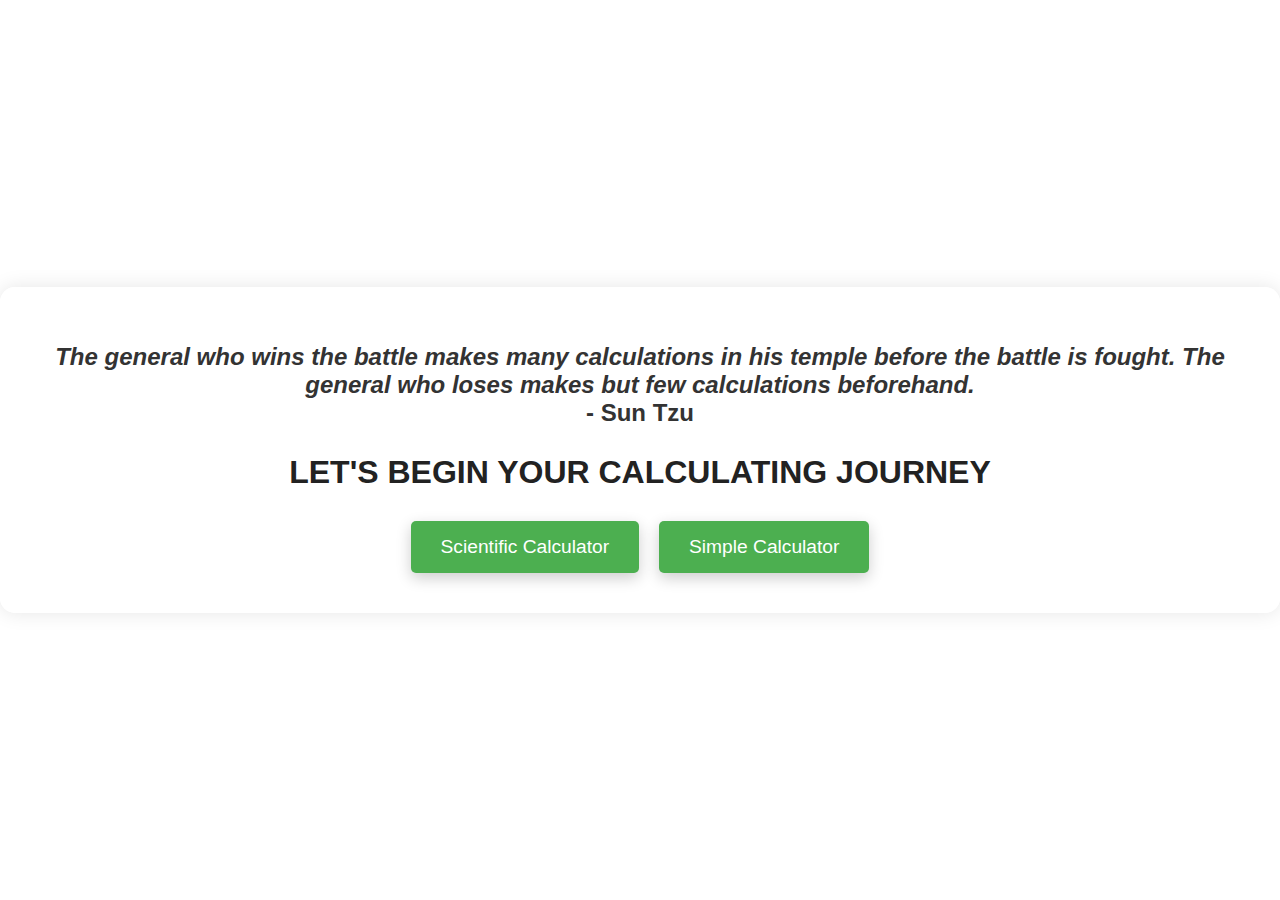
<file: Frontend Development/Task2/main.html>
<!DOCTYPE html>
<html lang="en">
<head>
    <meta charset="UTF-8">
    <meta name="viewport" content="width=device-width, initial-scale=1.0">
    <title>Calculator Selection</title>
    <link rel="stylesheet" href="main_styles.css">
</head>
<body>
    <div class="main-container">
        <h1><i>The general who wins the battle makes many calculations in his temple before the battle is fought. The general who loses makes but few calculations beforehand.</i><br>- Sun Tzu</h1>
        <h2>LET'S BEGIN YOUR CALCULATING JOURNEY</h2>
        <div class="button-container">
            <a href="Scientific_calc.html" class="button">Scientific Calculator</a>
            <a href="Simple_calc.html" class="button">Simple Calculator</a>
        </div>
    </div>
</body>
</html>
</file>
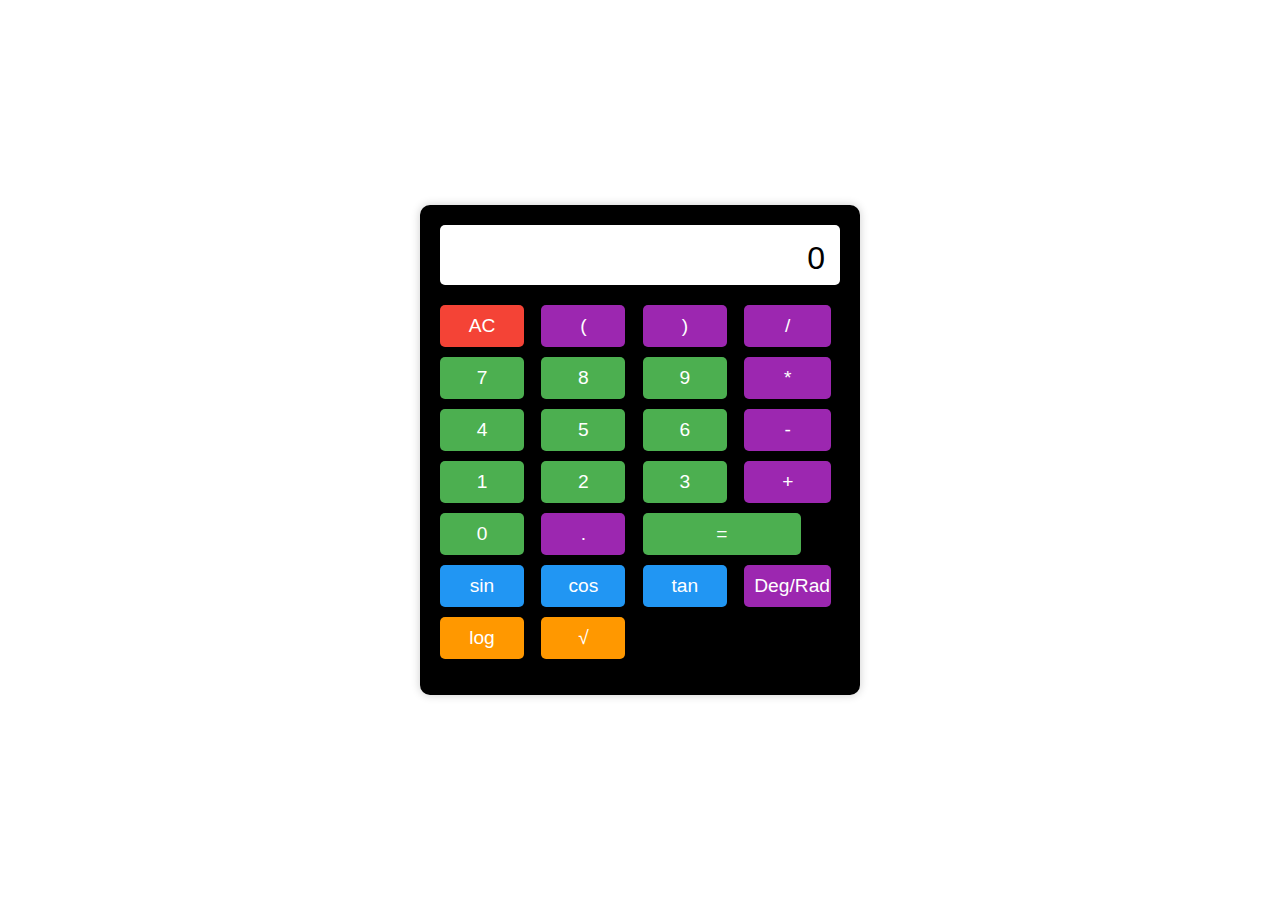
<file: Frontend Development/Task2/Scientific_calc.html>
<!DOCTYPE html>
<html lang="en">
<head>
    <meta charset="UTF-8">
    <meta name="viewport" content="width=device-width, initial-scale=1.0">
    <title>Scientific Calculator</title>
    <link rel="stylesheet" href="styles.css">
</head>
<body>
    <div class="calculator">
        <div class="display" id="display">0</div>
        <div class="buttons">
            <div class="button ac" onclick="clearDisplay()">AC</div>
            <div class="button operator" onclick="appendValue('(')">(</div>
            <div class="button operator" onclick="appendValue(')')">)</div>
            <div class="button operator" onclick="appendValue('/')">/</div>
            <div class="button number" onclick="appendValue('7')">7</div>
            <div class="button number" onclick="appendValue('8')">8</div>
            <div class="button number" onclick="appendValue('9')">9</div>
            <div class="button operator" onclick="appendValue('*')">*</div>
            <div class="button number" onclick="appendValue('4')">4</div>
            <div class="button number" onclick="appendValue('5')">5</div>
            <div class="button number" onclick="appendValue('6')">6</div>
            <div class="button operator" onclick="appendValue('-')">-</div>
            <div class="button number" onclick="appendValue('1')">1</div>
            <div class="button number" onclick="appendValue('2')">2</div>
            <div class="button number" onclick="appendValue('3')">3</div>
            <div class="button operator" onclick="appendValue('+')">+</div>
            <div class="button number" onclick="appendValue('0')">0</div>
            <div class="button dot" onclick="appendValue('.')">.</div>
            <div class="button equal" onclick="calculate()">=</div>
            <div class="button trig" onclick="appendValue('sin(')">sin</div>
            <div class="button trig" onclick="appendValue('cos(')">cos</div>
            <div class="button trig" onclick="appendValue('tan(')">tan</div>
            <div class="button angle" onclick="toggleAngleMode()">Deg/Rad</div>
            <div class="button log" onclick="appendValue('log10(')">log</div>
            <div class="button sqrt" onclick="appendValue('sqrt(')">√</div>
        </div>
    </div>
    <script src="script.js"></script>
</body>
</html>
</file>
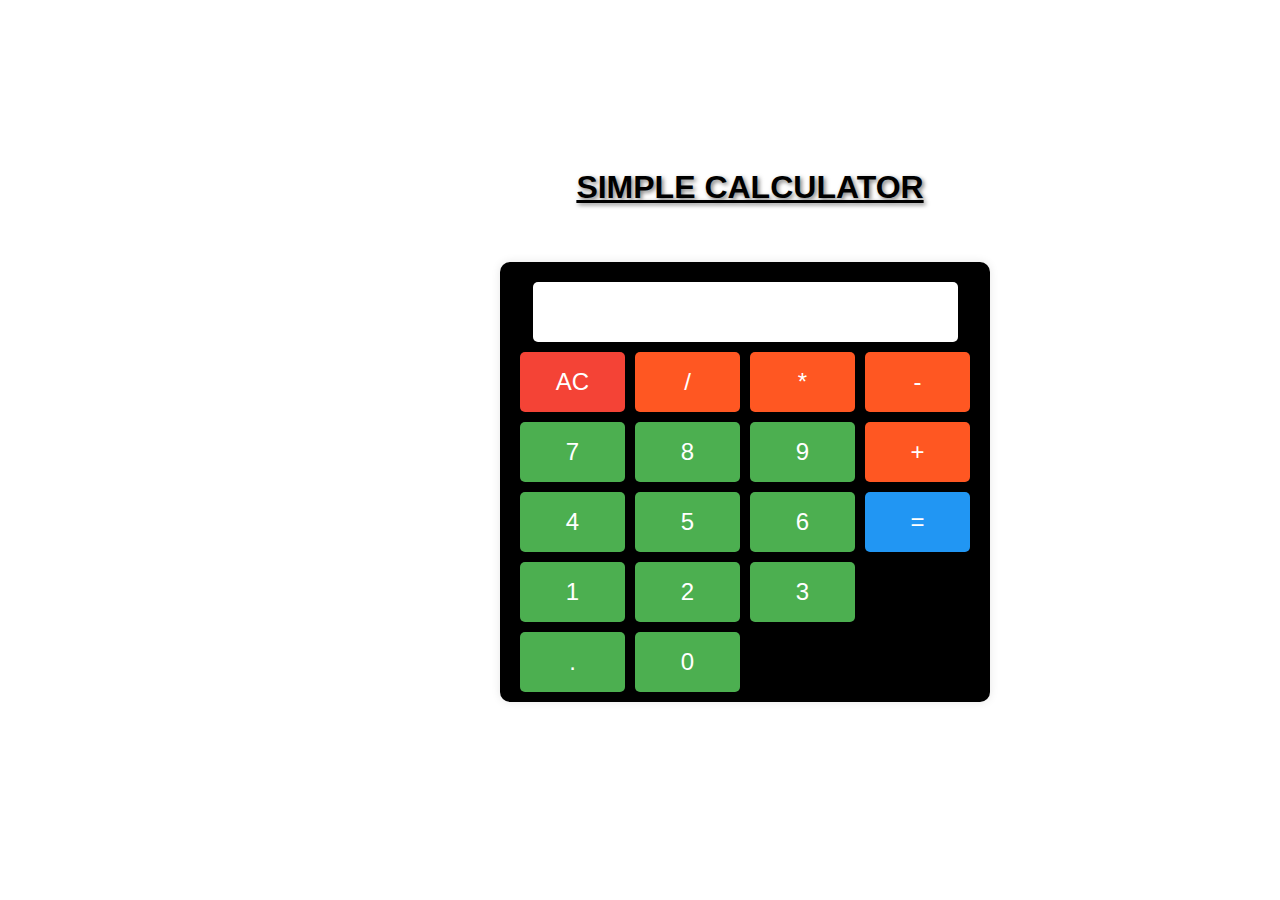
<file: Frontend Development/Task2/Simple_calc.html>
<!DOCTYPE html>
<html lang="en">
<head>
    <meta charset="UTF-8">
    <meta name="viewport" content="width=device-width, initial-scale=1.0">
    <title>Simple Calculator</title>
    <link rel="stylesheet" href="styles_2.css">
</head>
<body>
    <div class="calculator-container">
        <h1><b><u>SIMPLE CALCULATOR</u></b></h1><br><br>
        <div class="calculator">
            <input type="text" class="calculator-screen" value="" disabled />
            <div class="calculator-buttons">
                <button class="button clear" id="clear">AC</button>
                <button class="button operator" id="divide">/</button>
                <button class="button operator" id="multiply">*</button>
                <button class="button operator" id="subtract">-</button>

                <button class="button number" id="7">7</button>
                <button class="button number" id="8">8</button>
                <button class="button number" id="9">9</button>
                <button class="button operator" id="add">+</button>

                <button class="button number" id="4">4</button>
                <button class="button number" id="5">5</button>
                <button class="button number" id="6">6</button>
                <button class="button" id="equals">=</button>

                <button class="button number" id="1">1</button>
                <button class="button number" id="2">2</button>
                <button class="button number" id="3">3</button>
                <button class="button" id="decimal">.</button>

                <button class="button number" id="0">0</button>
                
            </div>
        </div>
    </div>
    <script src="script_2.js"></script>
</body>
</html>
</file>
<file: Frontend Development/Task2/main_styles.css>
body {
    font-family: 'Arial', sans-serif;
    background-image: url(https://shorturl.at/K7BG0);
    background-size: cover;
    background-position: bottom;
    margin: 0;
    height: 100vh;
    display: flex;
    justify-content: center;
    align-items: center;
    overflow: hidden;
}

@keyframes fadeIn {
    from { opacity: 0; }
    to { opacity: 1; }
}

@keyframes slideIn {
    from { transform: translateY(100px); opacity: 0; }
    to { transform: translateY(0); opacity: 1; }
}

.main-container {
    text-align: center;
    background-color: rgba(255, 255, 255, 0.9);
    padding: 40px;
    border-radius: 15px;
    box-shadow: 0 0 20px rgba(0, 0, 0, 0.1);
    animation: fadeIn 2s ease-in-out;
}

h1 {
    font-size: 1.5rem;
    color: #333;
    margin-bottom: 20px;
    animation: slideIn 1s ease-in-out;
}

h2 {
    font-size: 2rem;
    color: #222;
    margin-bottom: 30px;
    animation: slideIn 1.5s ease-in-out;
}

.button-container {
    display: flex;
    justify-content: center;
    gap: 20px;
    animation: slideIn 2s ease-in-out;
}

.button {
    text-decoration: none;
    padding: 15px 30px;
    background-color: #4CAF50;
    color: white;
    border-radius: 5px;
    font-size: 1.2rem;
    transition: background-color 0.3s, transform 0.3s;
    box-shadow: 0 5px 15px rgba(0, 0, 0, 0.2);
    transform: scale(1);
}

.button:hover {
    background-color: #45a049;
    transform: scale(1.1);
}

.button:active {
    background-color: #388E3C;
    transform: scale(0.95);
}
</file>
<file: Frontend Development/Task2/styles.css>
body {
    display: flex;
    justify-content: center;
    align-items: center;
    height: 100vh;
    margin: 0;
    font-family: Arial, sans-serif;
    background-image: url(https://shorturl.at/uyfuC);
    background-size: cover;
    background-position: bottom;

   }

.calculator {
    width: 400px;
    height: 450px;
    padding: 20px;
    background-color: #000000;
    box-shadow: 0 0 10px rgba(0, 0, 0, 0.2);
    border-radius: 10px;
}

.display {
    width: 100%;
    height: 60px;
    background-color:#FFFFFF;
    color: #000000;
    font-size: 2em;
    text-align: right;
    padding: 15px;
    border-radius: 5px;
    box-sizing: border-box;
    overflow: hidden;
}

.buttons {
    display: grid;
    grid-template-columns: repeat(4, 1fr);
    gap: 10px;
    margin-top: 20px;
}

.button {
    width: 70%;
    padding: 10px;
    font-size: 1.2em;
    text-align: center;
    border-radius: 5px;
    cursor: pointer;
    user-select: none;
    transition: background-color 0.2s, transform 0.2s;
}

.button:active {
    transform: scale(0.95);
}

.button.number {
    background-color: #4CAF50;
    color: white;
}

.button.ac {
    background-color: #f44336;
    color: white;
}

.button.operator {
    background-color: #9C27B0;
    color: white;
}

.button.dot {
    background-color: #9C27B0;
    color: white;
}

.button.angle {
    background-color: #9C27B0;
    color: white;
}

.button.trig {
    background-color: #2196F3;
    color: white;
}

.button.log, .button.sqrt {
    background-color: #FF9800;
    color: white;
}

.button.equal {
    background-color: #4CAF50;
    color: white;
    grid-column: span 2;
}

.button:hover {
    background-color: #ddd;
}

.button.ac:hover {
    background-color: #e57373;
}

.button.operator:hover {
    background-color: #BA68C8;
}

.button.trig:hover {
    background-color: #64b5f6;
}

.button.log:hover, .button.sqrt:hover {
    background-color: #ffb74d;
}
</file>
<file: Frontend Development/Task2/styles_2.css>
body {
    font-family: 'Arial', sans-serif;
    background-image: url(https://shorturl.at/lQzgQ);
    background-size: cover;
    display: flex;
    justify-content: flex-start;
    align-items: center;
    height: 100vh;
    margin: 0;
}

.calculator-container {
    margin-left: 500px;
    margin-top: -50px;
    text-align: center;
}

h1 {
    color: #000000;
    text-shadow: 2px 2px 4px rgba(0, 0, 0, 0.5);
    margin-bottom: 20px;
    margin-left: 10px;
    
}

.calculator {
    width: 450px;
    height: 400px;
    background-color: #000000;
    padding: 20px;
    border-radius: 10px;
    box-shadow: 0 0 10px rgba(0, 0, 0, 0.1);
}

.calculator-screen {
    width: 90%;
    height: 60px;
    background-color: #FFFFFF;
    border: none;
    border-radius: 5px;
    color: #000000;
    text-align: right;
    padding: 0 10px;
    font-size: 2rem;
    margin-bottom: 10px;
}

.calculator-buttons {
    display: grid;
    grid-template-columns: repeat(4, 1fr);
    gap: 10px;
}

.button {
    width: 100%;
    height: 60px;
    background-color: #4CAF50;
    color: white;
    border: none;
    border-radius: 5px;
    font-size: 1.5rem;
    cursor: pointer;
    transition: background-color 0.3s;
}

.button:hover {
    background-color: #45a049;
}

.button.operator {
    background-color: #FF5722;
}

.button.operator:hover {
    background-color: #E64A19;
}

.button.clear {
    background-color: #f44336;
}

.button.clear:hover {
    background-color: #d32f2f;
}

.button:active {
    background-color: #ddd;
    color: #000;
}

.button#equals {
    background-color: #2196F3;
    grid-row: span 2;
    grid-column: span 1;
}

.button#equals:hover {
    background-color: #1976D2;
}
</file>
